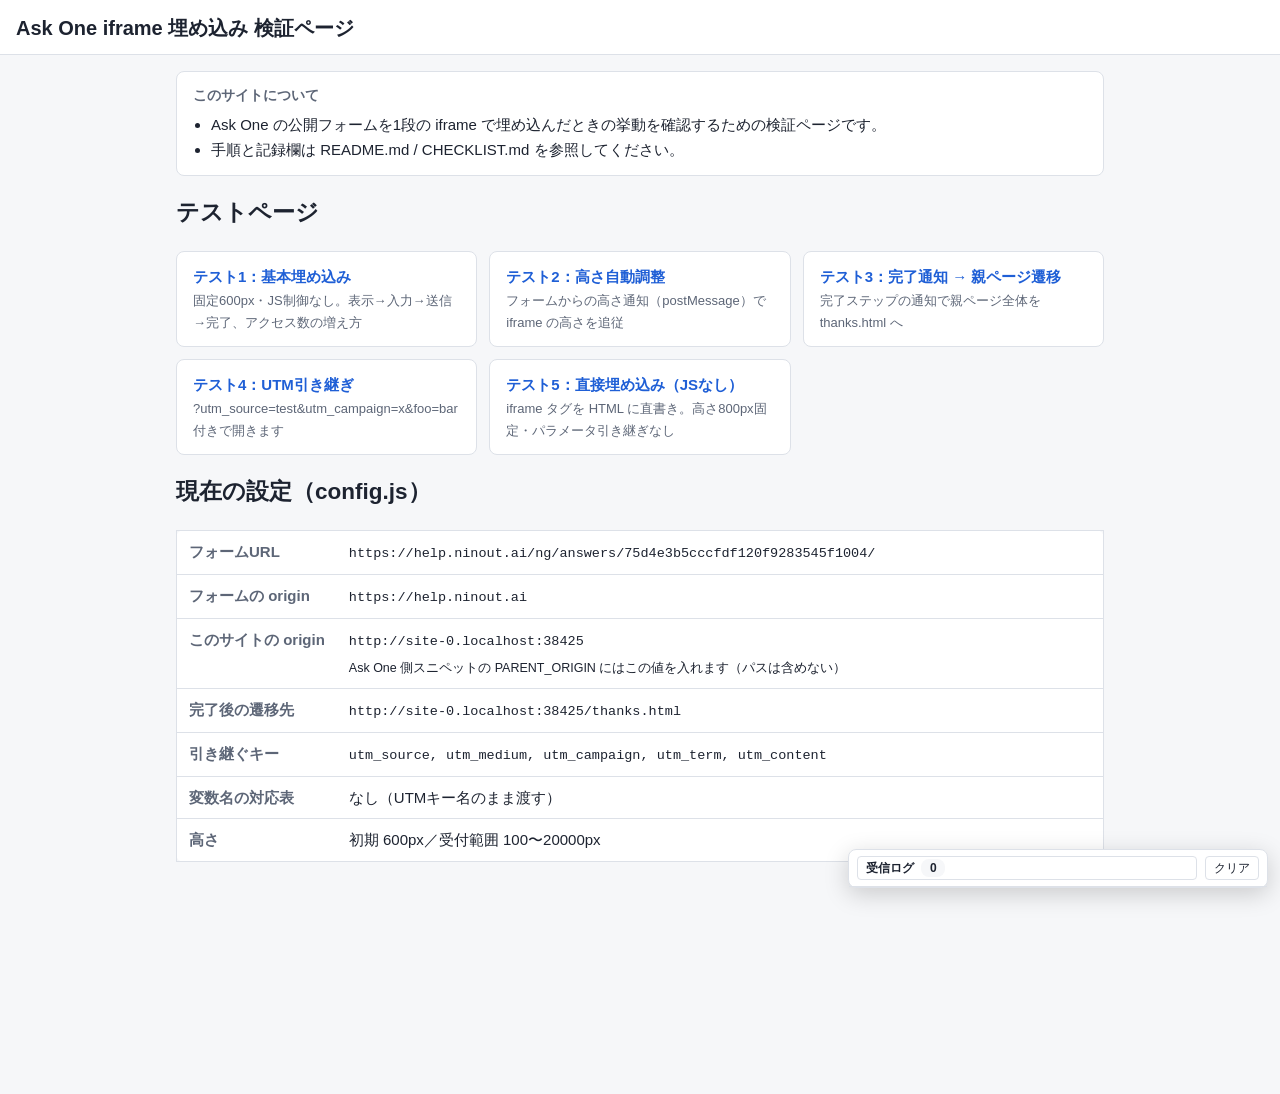
<file: index.html>
<!doctype html>
<html lang="ja">
<head>
<meta charset="utf-8">
<meta name="viewport" content="width=device-width, initial-scale=1">
<title>Ask One iframe 検証</title>
<link rel="stylesheet" href="style.css">
</head>
<body>
<header class="top">
  <h1>Ask One iframe 埋め込み 検証ページ</h1>
</header>
<main>
  <section class="purpose">
    <h2>このサイトについて</h2>
    <ul>
      <li>Ask One の公開フォームを1段の iframe で埋め込んだときの挙動を確認するための検証ページです。</li>
      <li>手順と記録欄は README.md / CHECKLIST.md を参照してください。</li>
    </ul>
  </section>

  <h2>テストページ</h2>
  <ul class="cards">
    <li><a href="basic.html"><b>テスト1：基本埋め込み</b><span>固定600px・JS制御なし。表示→入力→送信→完了、アクセス数の増え方</span></a></li>
    <li><a href="auto-height.html"><b>テスト2：高さ自動調整</b><span>フォームからの高さ通知（postMessage）で iframe の高さを追従</span></a></li>
    <li><a href="complete.html"><b>テスト3：完了通知 → 親ページ遷移</b><span>完了ステップの通知で親ページ全体を thanks.html へ</span></a></li>
    <li><a id="utm-link" href="utm.html?utm_source=test&amp;utm_campaign=x&amp;foo=bar"><b>テスト4：UTM引き継ぎ</b><span>?utm_source=test&amp;utm_campaign=x&amp;foo=bar 付きで開きます</span></a></li>
    <li><a href="direct.html"><b>テスト5：直接埋め込み（JSなし）</b><span>iframe タグを HTML に直書き。高さ800px固定・パラメータ引き継ぎなし</span></a></li>
  </ul>

  <h2>現在の設定（config.js）</h2>
  <table class="kv">
    <tr><th>フォームURL</th><td id="cfg-form"></td></tr>
    <tr><th>フォームの origin</th><td id="cfg-form-origin"></td></tr>
    <tr><th>このサイトの origin</th><td><code id="cfg-self-origin"></code><br><small>Ask One 側スニペットの PARENT_ORIGIN にはこの値を入れます（パスは含めない）</small></td></tr>
    <tr><th>完了後の遷移先</th><td id="cfg-thanks"></td></tr>
    <tr><th>引き継ぐキー</th><td id="cfg-utm"></td></tr>
    <tr><th>変数名の対応表</th><td id="cfg-map"></td></tr>
    <tr><th>高さ</th><td id="cfg-height"></td></tr>
  </table>
</main>
<script src="config.js"></script>
<script src="log.js"></script>
<script src="common.js"></script>
<script>
(function () {
  var T = window.AskOneTest, C = T.config, u = T.formUrl();
  function set(id, html) { document.getElementById(id).innerHTML = html; }
  function esc(s) { var d = document.createElement("div"); d.textContent = s; return d.innerHTML; }
  set("cfg-form", u ? "<code>" + esc(String(u)) + "</code>" : '<span class="tag ng">未設定</span> config.js の FORM_URL を書き換えてください');
  set("cfg-form-origin", u ? "<code>" + esc(u.origin) + "</code>" : "—");
  document.getElementById("cfg-self-origin").textContent = location.origin;
  set("cfg-thanks", "<code>" + esc(new URL(C.THANKS_URL, location.href).href) + "</code>");
  set("cfg-utm", "<code>" + esc(C.UTM_KEYS.join(", ")) + "</code>");
  var map = Object.keys(C.UTM_PARAM_MAP || {});
  set("cfg-map", map.length ? map.map(function (k) { return "<code>" + esc(k) + " → " + esc(C.UTM_PARAM_MAP[k]) + "</code>"; }).join("<br>") : "なし（UTMキー名のまま渡す）");
  set("cfg-height", "初期 " + C.FALLBACK_HEIGHT + "px／受付範囲 " + C.HEIGHT_MIN + "〜" + C.HEIGHT_MAX + "px");
})();
</script>
</body>
</html>
</file>
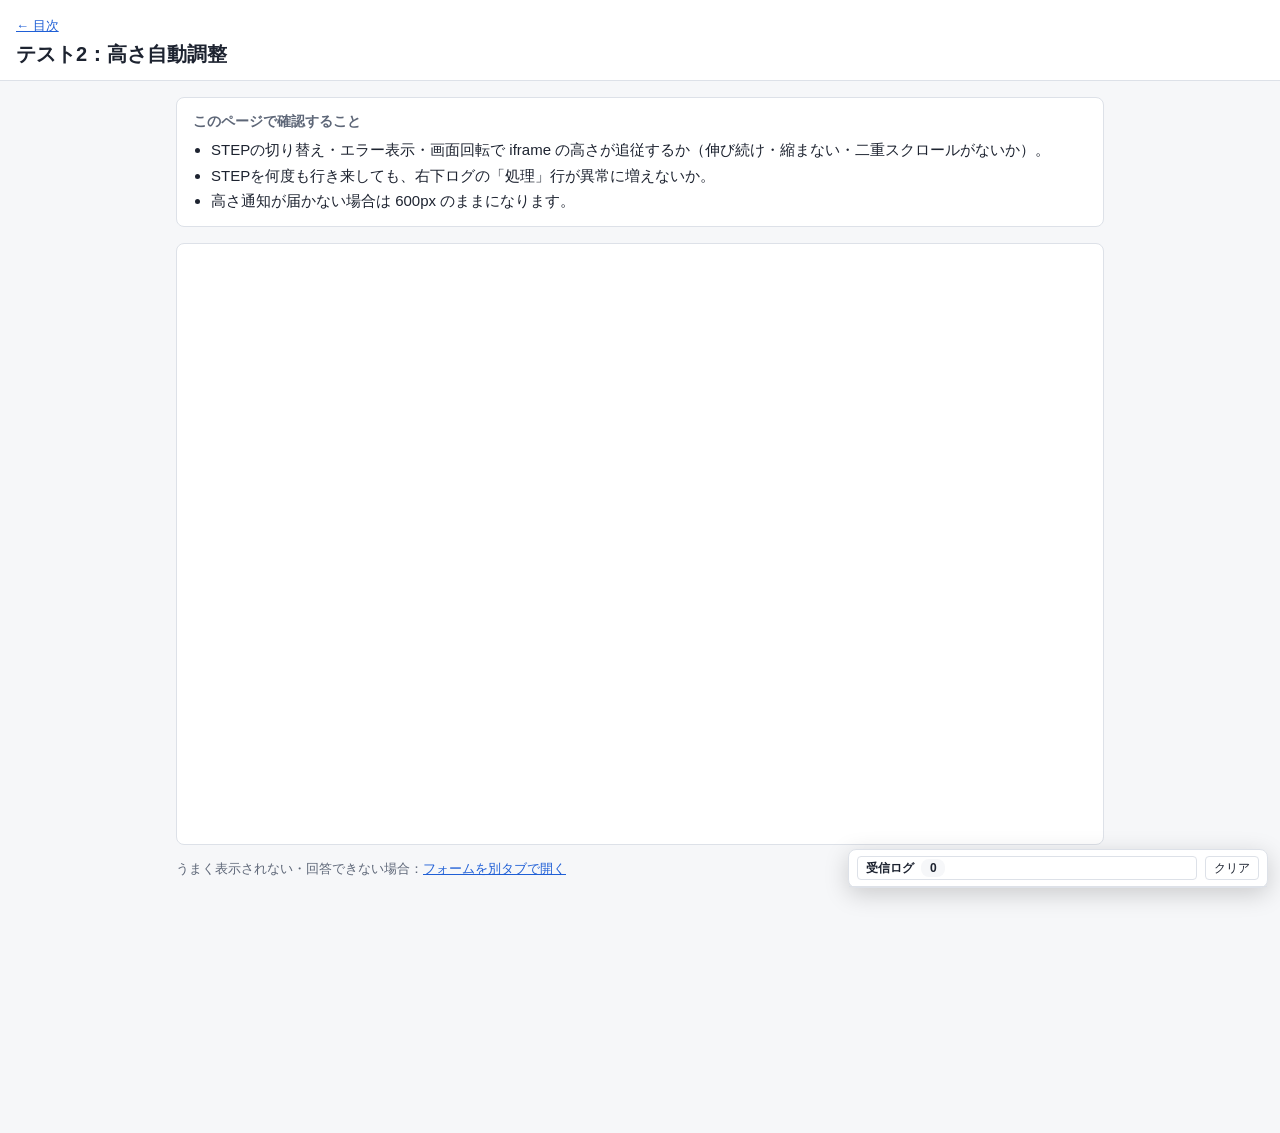
<file: auto-height.html>
<!doctype html>
<html lang="ja">
<head>
<meta charset="utf-8">
<meta name="viewport" content="width=device-width, initial-scale=1">
<title>テスト2 高さ自動調整</title>
<link rel="stylesheet" href="style.css">
</head>
<body>
<header class="top">
  <a href="index.html">← 目次</a>
  <h1>テスト2：高さ自動調整</h1>
</header>
<main>
  <section class="purpose">
    <h2>このページで確認すること</h2>
    <ul>
      <li>STEPの切り替え・エラー表示・画面回転で iframe の高さが追従するか（伸び続け・縮まない・二重スクロールがないか）。</li>
      <li>STEPを何度も行き来しても、右下ログの「処理」行が異常に増えないか。</li>
      <li>高さ通知が届かない場合は 600px のままになります。</li>
    </ul>
  </section>
  <div id="form-slot" class="form-slot"></div>
  <p class="alt">うまく表示されない・回答できない場合：<a id="alt-link" target="_blank" rel="noopener">フォームを別タブで開く</a></p>
</main>
<script src="config.js"></script>
<script src="log.js"></script>
<script src="common.js"></script>
<script>
(function () {
  var T = window.AskOneTest;
  var iframe = T.mountIframe({ container: "form-slot" });
  if (!iframe) return;
  T.listen(iframe, { iframeHeight: T.heightHandler(iframe) });
})();
</script>
</body>
</html>
</file>
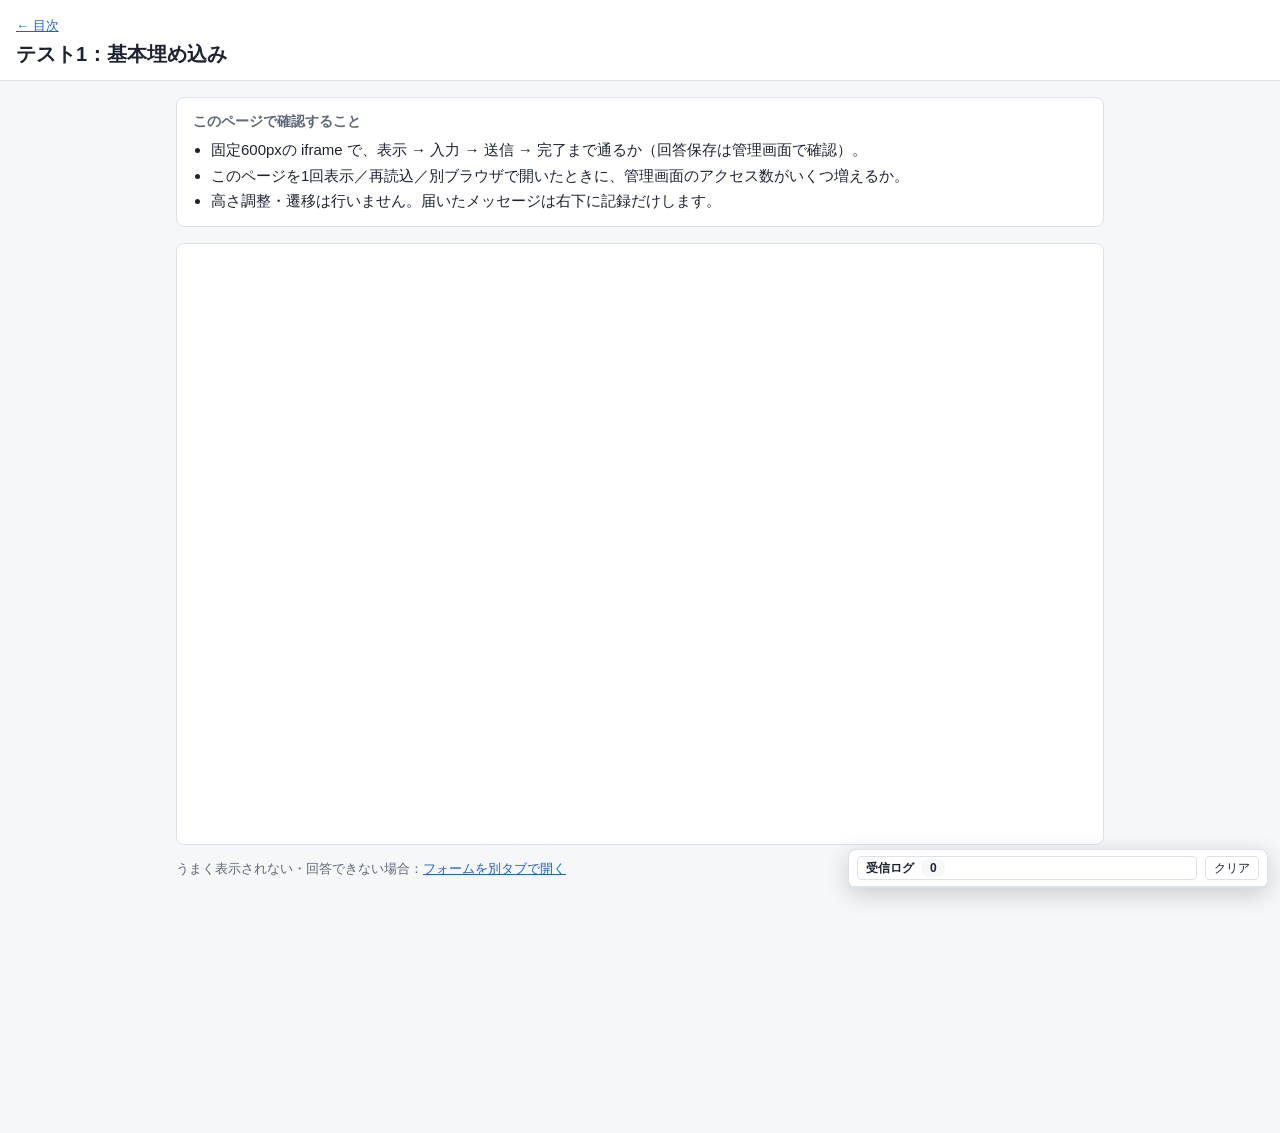
<file: basic.html>
<!doctype html>
<html lang="ja">
<head>
<meta charset="utf-8">
<meta name="viewport" content="width=device-width, initial-scale=1">
<title>テスト1 基本埋め込み</title>
<link rel="stylesheet" href="style.css">
</head>
<body>
<header class="top">
  <a href="index.html">← 目次</a>
  <h1>テスト1：基本埋め込み</h1>
</header>
<main>
  <section class="purpose">
    <h2>このページで確認すること</h2>
    <ul>
      <li>固定600pxの iframe で、表示 → 入力 → 送信 → 完了まで通るか（回答保存は管理画面で確認）。</li>
      <li>このページを1回表示／再読込／別ブラウザで開いたときに、管理画面のアクセス数がいくつ増えるか。</li>
      <li>高さ調整・遷移は行いません。届いたメッセージは右下に記録だけします。</li>
    </ul>
  </section>
  <div id="form-slot" class="form-slot"></div>
  <p class="alt">うまく表示されない・回答できない場合：<a id="alt-link" target="_blank" rel="noopener">フォームを別タブで開く</a></p>
</main>
<script src="config.js"></script>
<script src="log.js"></script>
<script src="common.js"></script>
<script>
(function () {
  var T = window.AskOneTest;
  var iframe = T.mountIframe({ container: "form-slot", height: 600 });
  if (iframe) T.listen(iframe, {}, !0);
})();
</script>
</body>
</html>
</file>
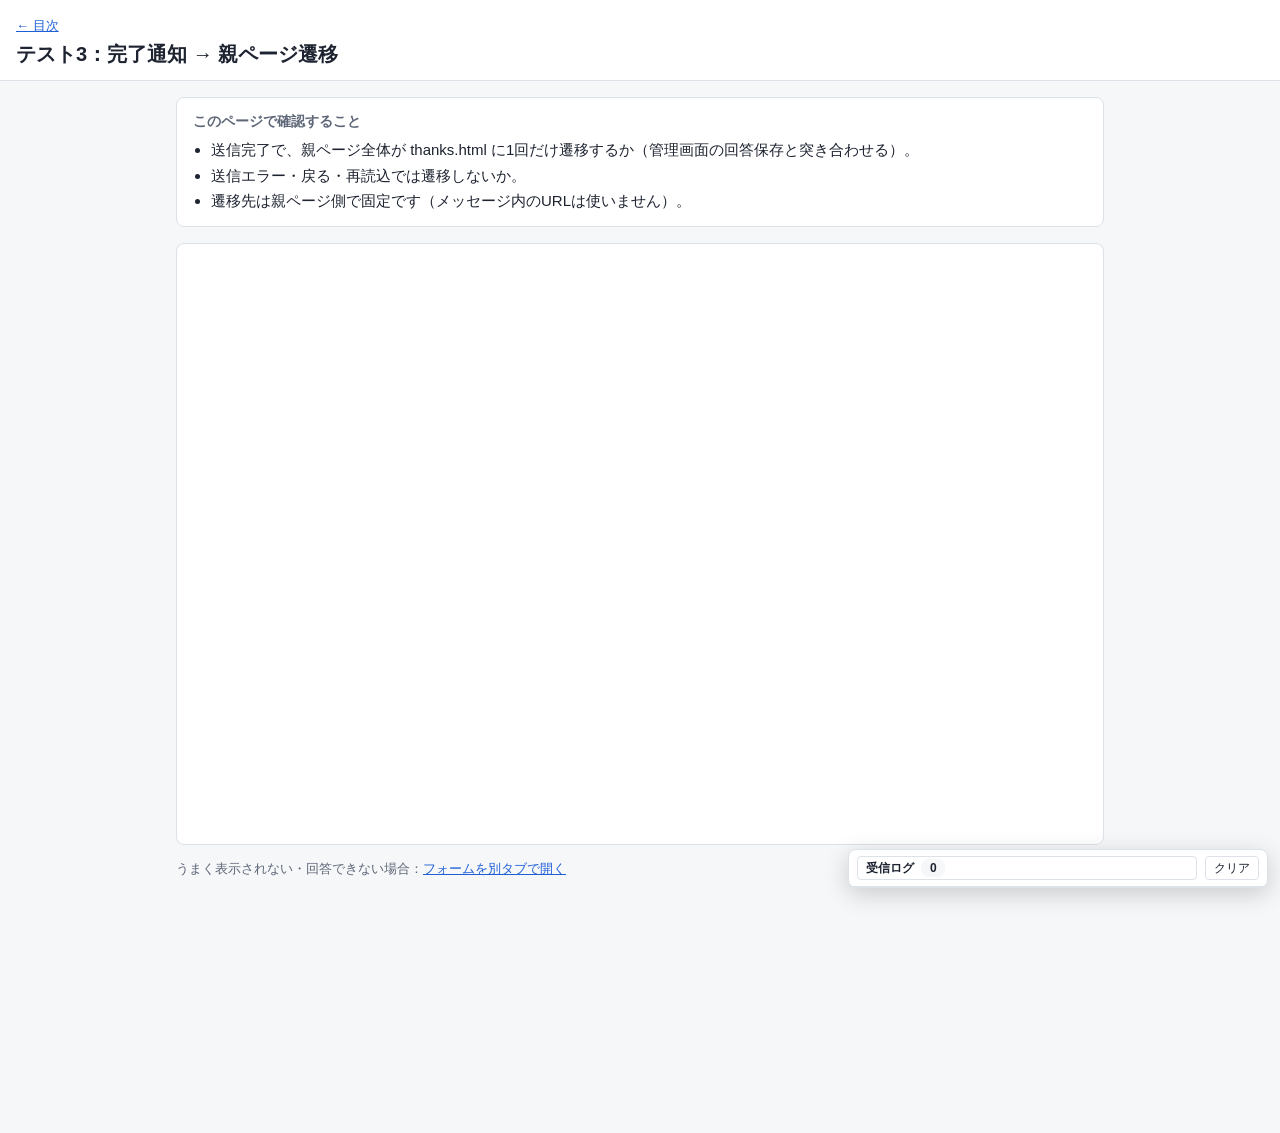
<file: complete.html>
<!doctype html>
<html lang="ja">
<head>
<meta charset="utf-8">
<meta name="viewport" content="width=device-width, initial-scale=1">
<title>テスト3 完了通知</title>
<link rel="stylesheet" href="style.css">
</head>
<body>
<header class="top">
  <a href="index.html">← 目次</a>
  <h1>テスト3：完了通知 → 親ページ遷移</h1>
</header>
<main>
  <section class="purpose">
    <h2>このページで確認すること</h2>
    <ul>
      <li>送信完了で、親ページ全体が thanks.html に1回だけ遷移するか（管理画面の回答保存と突き合わせる）。</li>
      <li>送信エラー・戻る・再読込では遷移しないか。</li>
      <li>遷移先は親ページ側で固定です（メッセージ内のURLは使いません）。</li>
    </ul>
  </section>
  <div id="form-slot" class="form-slot"></div>
  <p class="alt">うまく表示されない・回答できない場合：<a id="alt-link" target="_blank" rel="noopener">フォームを別タブで開く</a></p>
</main>
<script src="config.js"></script>
<script src="log.js"></script>
<script src="common.js"></script>
<script>
(function () {
  var T = window.AskOneTest;
  var iframe = T.mountIframe({ container: "form-slot" });
  if (!iframe) return;
  var thanks = new URL(T.config.THANKS_URL, location.href);
  var navigated = !1;
  T.listen(iframe, {
    iframeHeight: T.heightHandler(iframe),
    askoneComplete: function () {
      if (navigated) return { ok: !1, reason: "遷移済みのため無視（二重遷移防止）" };
      if (thanks.origin !== location.origin) return { ok: !1, reason: "THANKS_URL が同一サイトではないため遷移しない" };
      navigated = !0;
      try { sessionStorage.setItem("askoneCompleteAt", new Date().toISOString()); } catch (e) {}
      setTimeout(function () { window.location.assign(thanks.href); }, 0);
      return { ok: !0, reason: thanks.pathname + " へ遷移" };
    }
  });
})();
</script>
</body>
</html>
</file>
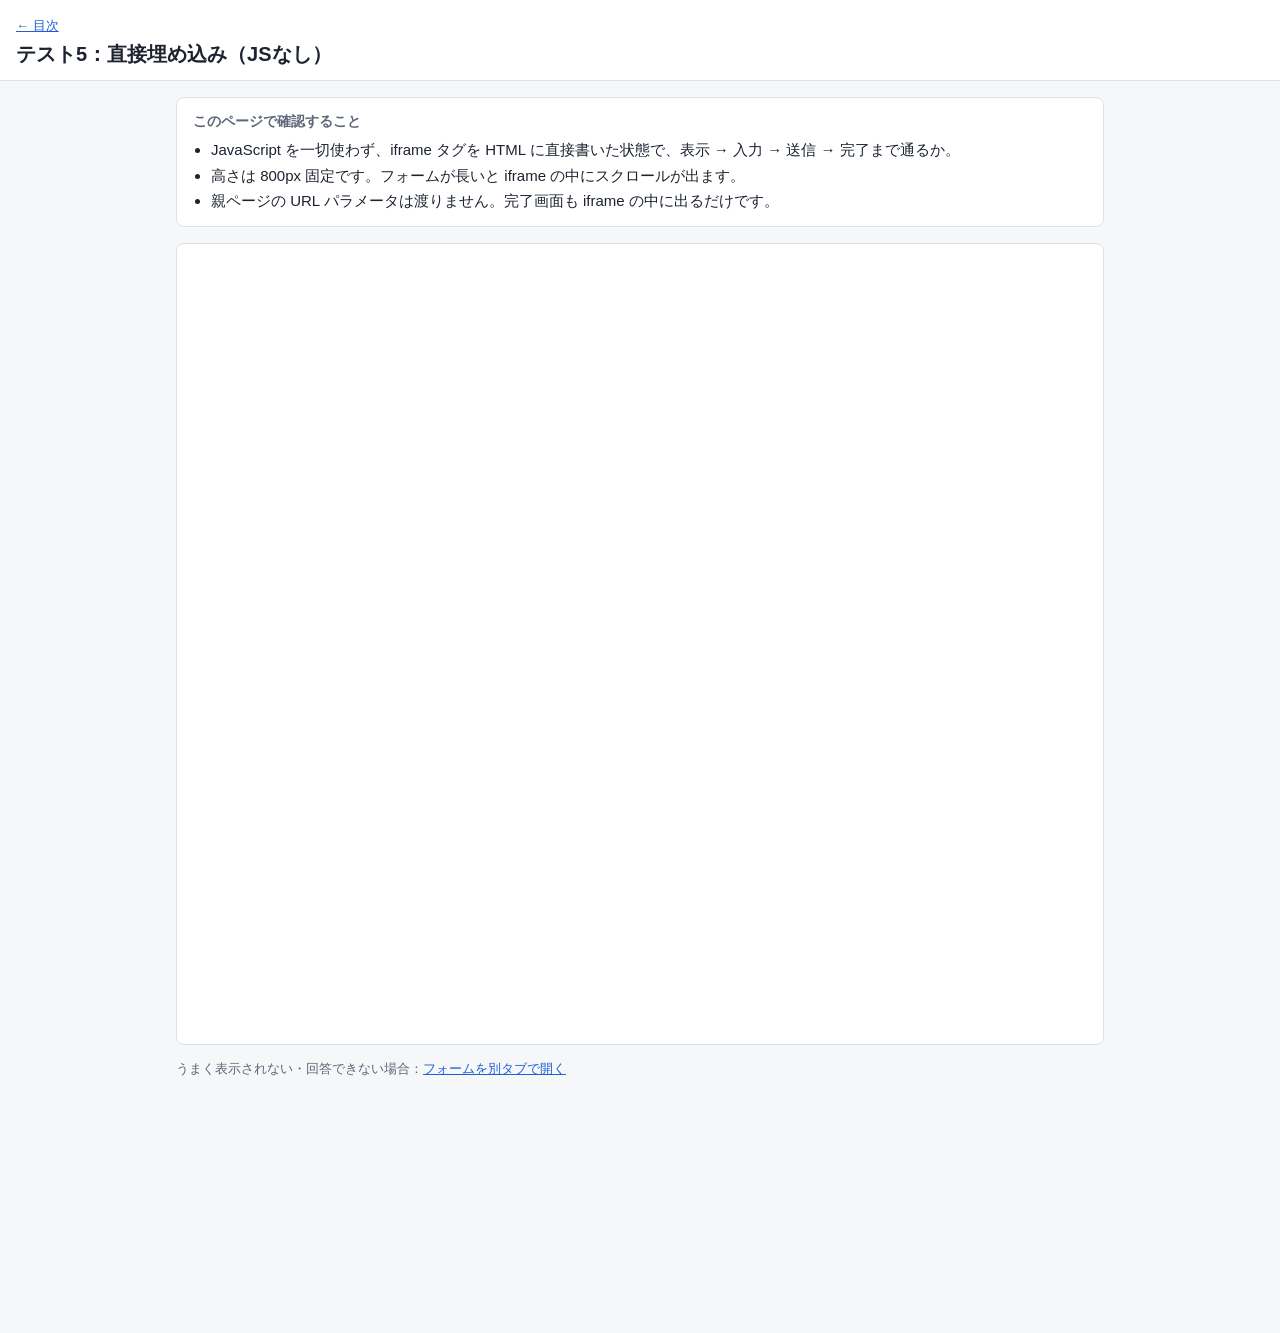
<file: direct.html>
<!doctype html>
<html lang="ja">
<head>
<meta charset="utf-8">
<meta name="viewport" content="width=device-width, initial-scale=1">
<title>テスト5 直接埋め込み</title>
<link rel="stylesheet" href="style.css">
</head>
<body>
<header class="top">
  <a href="index.html">← 目次</a>
  <h1>テスト5：直接埋め込み（JSなし）</h1>
</header>
<main>
  <section class="purpose">
    <h2>このページで確認すること</h2>
    <ul>
      <li>JavaScript を一切使わず、iframe タグを HTML に直接書いた状態で、表示 → 入力 → 送信 → 完了まで通るか。</li>
      <li>高さは 800px 固定です。フォームが長いと iframe の中にスクロールが出ます。</li>
      <li>親ページの URL パラメータは渡りません。完了画面も iframe の中に出るだけです。</li>
    </ul>
  </section>

  <div class="form-slot">
    <iframe
      src="https://help.ninout.ai/ng/answers/75d4e3b5cccfdf120f9283545f1004/"
      title="Ask One フォーム"
      style="display:block; width:100%; height:800px; border:0;">
    </iframe>
  </div>

  <p class="alt">うまく表示されない・回答できない場合：<a href="https://help.ninout.ai/ng/answers/75d4e3b5cccfdf120f9283545f1004/" target="_blank" rel="noopener">フォームを別タブで開く</a></p>
</main>
</body>
</html>
</file>
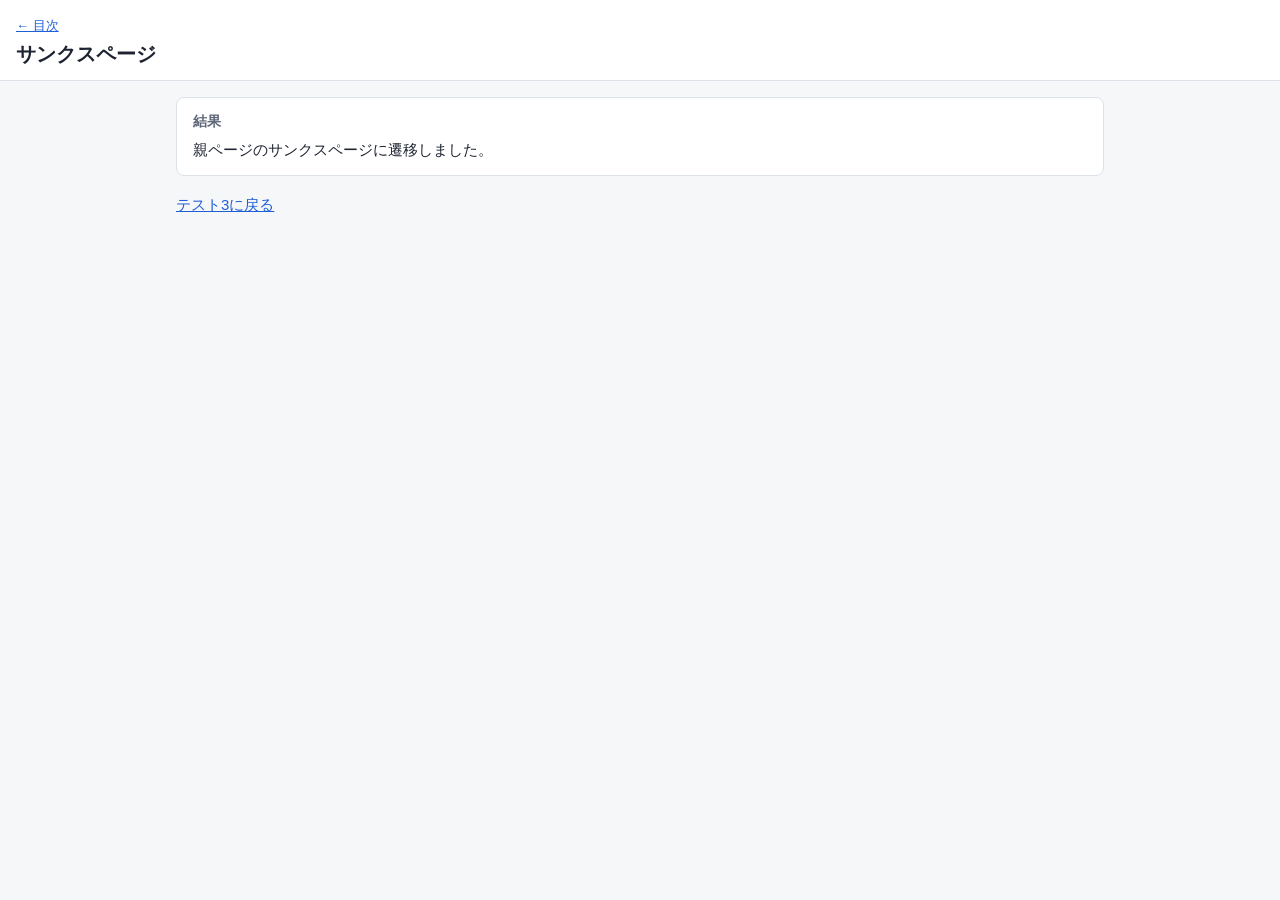
<file: thanks.html>
<!doctype html>
<html lang="ja">
<head>
<meta charset="utf-8">
<meta name="viewport" content="width=device-width, initial-scale=1">
<title>サンクスページ</title>
<link rel="stylesheet" href="style.css">
</head>
<body>
<header class="top">
  <a href="index.html">← 目次</a>
  <h1>サンクスページ</h1>
</header>
<main>
  <section class="purpose">
    <h2>結果</h2>
    <p style="margin:0">親ページのサンクスページに遷移しました。</p>
    <p id="came-from" style="margin:0;color:var(--muted);font-size:13px"></p>
  </section>
  <p><a href="complete.html">テスト3に戻る</a></p>
</main>
<script>
(function () {
  var at = null;
  try { at = sessionStorage.getItem("askoneCompleteAt"); sessionStorage.removeItem("askoneCompleteAt"); } catch (e) {}
  if (at) document.getElementById("came-from").textContent = "complete.html が完了通知を受信した時刻: " + new Date(at).toLocaleString("ja-JP");
})();
</script>
</body>
</html>
</file>
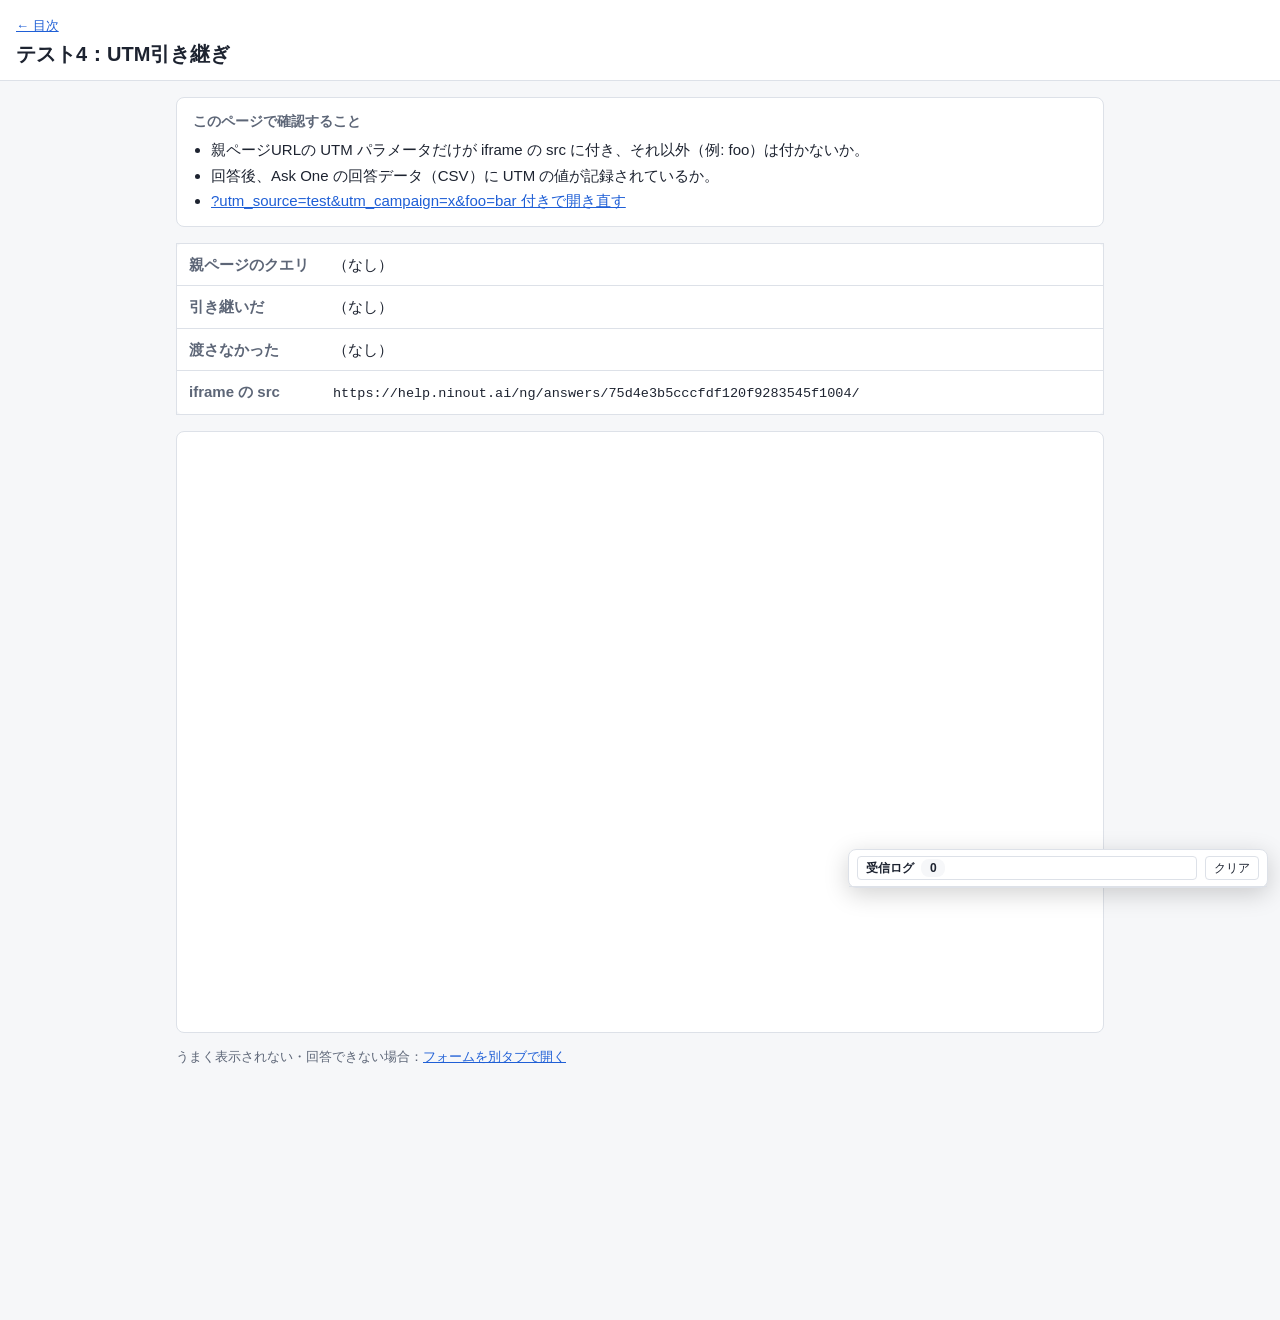
<file: utm.html>
<!doctype html>
<html lang="ja">
<head>
<meta charset="utf-8">
<meta name="viewport" content="width=device-width, initial-scale=1">
<title>テスト4 UTM引き継ぎ</title>
<link rel="stylesheet" href="style.css">
</head>
<body>
<header class="top">
  <a href="index.html">← 目次</a>
  <h1>テスト4：UTM引き継ぎ</h1>
</header>
<main>
  <section class="purpose">
    <h2>このページで確認すること</h2>
    <ul>
      <li>親ページURLの UTM パラメータだけが iframe の src に付き、それ以外（例: foo）は付かないか。</li>
      <li>回答後、Ask One の回答データ（CSV）に UTM の値が記録されているか。</li>
      <li><a href="utm.html?utm_source=test&amp;utm_campaign=x&amp;foo=bar">?utm_source=test&amp;utm_campaign=x&amp;foo=bar 付きで開き直す</a></li>
    </ul>
  </section>
  <table class="kv" style="margin-bottom:16px">
    <tr><th>親ページのクエリ</th><td id="utm-parent"></td></tr>
    <tr><th>引き継いだ</th><td id="utm-passed"></td></tr>
    <tr><th>渡さなかった</th><td id="utm-dropped"></td></tr>
    <tr><th>iframe の src</th><td id="utm-src"></td></tr>
  </table>
  <div id="form-slot" class="form-slot"></div>
  <p class="alt">うまく表示されない・回答できない場合：<a id="alt-link" target="_blank" rel="noopener">フォームを別タブで開く</a></p>
</main>
<script src="config.js"></script>
<script src="log.js"></script>
<script src="common.js"></script>
<script>
(function () {
  var T = window.AskOneTest, C = T.config;
  var MAX_VALUE_LENGTH = 200;
  function esc(s) { var d = document.createElement("div"); d.textContent = s; return d.innerHTML; }
  function code(s) { return "<code>" + esc(s) + "</code>"; }
  function set(id, html) { document.getElementById(id).innerHTML = html; }

  var parent = new URLSearchParams(location.search);
  set("utm-parent", location.search ? code(location.search) : "（なし）");

  var base = T.formUrl();
  var passed = [], dropped = [];
  var src = base ? new URL(String(base)) : null;
  parent.forEach(function (value, key) {
    if (C.UTM_KEYS.indexOf(key) < 0) return dropped.push(key + "（許可リスト外）");
    if (!value) return dropped.push(key + "（値が空）");
    if (value.length > MAX_VALUE_LENGTH) return dropped.push(key + "（値が長すぎる）");
    var name = (C.UTM_PARAM_MAP && C.UTM_PARAM_MAP[key]) || key;
    if (name.indexOf("___s") >= 0) return dropped.push(key + "（変数名に ___s を含むため記録不可）");
    if (src) src.searchParams.set(name, value);
    passed.push(name === key ? key + "=" + value : key + " → " + name + "=" + value);
  });
  set("utm-passed", passed.length ? passed.map(code).join("<br>") : "（なし）");
  set("utm-dropped", dropped.length ? dropped.map(code).join("<br>") : "（なし）");
  set("utm-src", src ? code(src.href) : "（フォームURL未設定）");

  var iframe = T.mountIframe({ container: "form-slot", src: src });
  if (!iframe) return;
  T.listen(iframe, { iframeHeight: T.heightHandler(iframe) });
})();
</script>
</body>
</html>
</file>
<file: style.css>
:root {
  --bg: #f6f7f9;
  --surface: #ffffff;
  --text: #1d2330;
  --muted: #5d6677;
  --line: #dde1e8;
  --accent: #1f5fd6;
  --ok: #1d7a46;
  --ng: #b42318;
  --info: #5d6677;
  --notice-bg: #fff7e0;
  --notice-line: #e5c35c;
}
@media (prefers-color-scheme: dark) {
  :root {
    --bg: #14171d;
    --surface: #1d2129;
    --text: #e6e9ef;
    --muted: #a0a8b8;
    --line: #333a46;
    --accent: #7aa7ff;
    --ok: #5fd08e;
    --ng: #ff8a80;
    --info: #a0a8b8;
    --notice-bg: #3a3220;
    --notice-line: #8a7330;
  }
}
*, *::before, *::after { box-sizing: border-box; }
html { -webkit-text-size-adjust: 100%; }
body {
  margin: 0;
  background: var(--bg);
  color: var(--text);
  font: 15px/1.7 -apple-system, BlinkMacSystemFont, "Hiragino Sans", "Noto Sans JP", "Yu Gothic UI", sans-serif;
  overflow-wrap: anywhere;
}
a { color: var(--accent); }
code { font-family: ui-monospace, SFMono-Regular, Menlo, monospace; font-size: .9em; word-break: break-all; }

.top { background: var(--surface); border-bottom: 1px solid var(--line); padding: 12px 16px; }
.top a { font-size: 13px; }
.top h1 { margin: 2px 0 0; font-size: 20px; line-height: 1.4; }
main { max-width: 960px; margin: 0 auto; padding: 16px 16px 240px; }

.purpose { background: var(--surface); border: 1px solid var(--line); border-radius: 8px; padding: 12px 16px; margin-bottom: 16px; }
.purpose h2 { margin: 0 0 4px; font-size: 14px; color: var(--muted); }
.purpose ul { margin: 0; padding-left: 1.2em; }

.form-slot { background: var(--surface); border: 1px solid var(--line); border-radius: 8px; overflow: hidden; }
.form-frame { display: block; width: 100%; height: 600px; border: 0; }
.notice { padding: 24px 16px; background: var(--notice-bg); border-left: 4px solid var(--notice-line); }
.alt { font-size: 13px; color: var(--muted); }

.kv { width: 100%; border-collapse: collapse; background: var(--surface); border: 1px solid var(--line); border-radius: 8px; }
.kv th, .kv td { text-align: left; vertical-align: top; padding: 8px 12px; border-bottom: 1px solid var(--line); }
.kv th { width: 9em; color: var(--muted); font-weight: 600; white-space: nowrap; }
.kv tr:last-child th, .kv tr:last-child td { border-bottom: 0; }
@media (max-width: 480px) {
  .kv th, .kv td { display: block; width: auto; }
  .kv th { border-bottom: 0; padding-bottom: 0; }
}
.tag { display: inline-block; padding: 0 6px; border-radius: 4px; font-size: 12px; border: 1px solid currentColor; }
.tag.ok { color: var(--ok); }
.tag.ng { color: var(--ng); }

.cards { list-style: none; margin: 0; padding: 0; display: grid; gap: 12px; grid-template-columns: repeat(auto-fill, minmax(260px, 1fr)); }
.cards a { display: block; height: 100%; padding: 12px 16px; background: var(--surface); border: 1px solid var(--line); border-radius: 8px; text-decoration: none; color: var(--text); }
.cards a:hover { border-color: var(--accent); }
.cards b { color: var(--accent); }
.cards span { display: block; font-size: 13px; color: var(--muted); }

/* 受信ログ（右下固定） */
.msglog {
  position: fixed; right: 12px; bottom: 12px; z-index: 10;
  width: min(420px, calc(100vw - 24px));
  max-height: 40vh; display: flex; flex-direction: column;
  background: var(--surface); border: 1px solid var(--line); border-radius: 8px;
  box-shadow: 0 6px 24px rgba(0, 0, 0, .18); font-size: 12px; line-height: 1.5;
}
.msglog__head { display: flex; gap: 8px; align-items: center; padding: 6px 8px; border-bottom: 1px solid var(--line); }
.msglog__head button { font: inherit; color: var(--text); background: none; border: 1px solid var(--line); border-radius: 4px; padding: 2px 8px; cursor: pointer; }
.msglog__toggle { flex: 1; text-align: left; font-weight: 600 !important; }
.msglog__count { display: inline-block; min-width: 2em; text-align: center; background: var(--bg); border-radius: 8px; margin-left: 4px; }
.msglog__list { list-style: none; margin: 0; padding: 0; overflow-y: auto; }
.msglog.is-collapsed .msglog__list { display: none; }
.msglog__row { padding: 6px 8px; border-bottom: 1px solid var(--line); }
.msglog__time { color: var(--muted); font-family: ui-monospace, Menlo, monospace; margin-right: 6px; }
.msglog__badge { font-weight: 700; }
.msglog__row.is-ok .msglog__badge { color: var(--ok); }
.msglog__row.is-reject .msglog__badge { color: var(--ng); }
.msglog__row.is-info .msglog__badge { color: var(--info); }
.msglog__kv { word-break: break-all; }
.msglog__kv b { color: var(--muted); font-weight: 600; }
</file>
